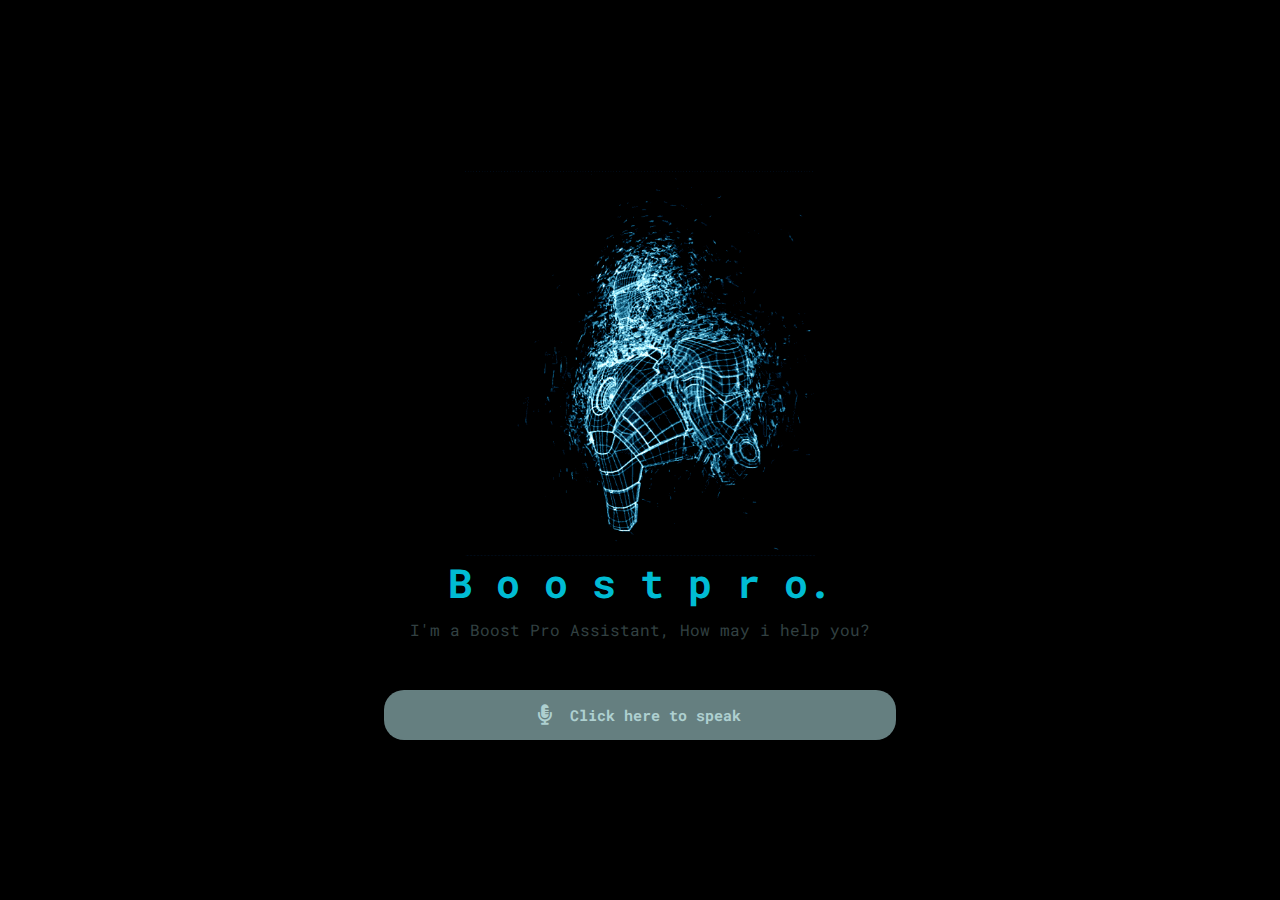
<file: assis.html>
<!DOCTYPE html>
<html lang="en">

<head>
    <meta charset="UTF-8">
    <meta http-equiv="X-UA-Compatible" content="IE=edge">
    <meta name="viewport" content="width=device-width, initial-scale=1.0">
    <title>Boost Pro. Assistant</title>
    <link rel="shortcut icon" href="avatar.png" type="image/x-icon">
    <link rel="stylesheet" href="assis.css">
    <link rel="stylesheet" href="https://cdnjs.cloudflare.com/ajax/libs/font-awesome/5.15.3/css/all.min.css">

</head>

<body>
    <section class="main">
        <div class="image-container">
            <div class="image">
                <img src="giphy.gif" alt="image">
            </div>
            <h1>B o o s t  p r o.</h1>
            <p>I'm a Boost Pro Assistant, How may i help you?</p>
        </div>
        <div class="input">
            <button class="talk"><i class="fas fa-microphone-alt"></i></button>
            <h1 class="content"> Click here to speak</h1>
        </div>
    </section>
    <script src="assis.js">

        



    </script>
</body>

</html>
</file>
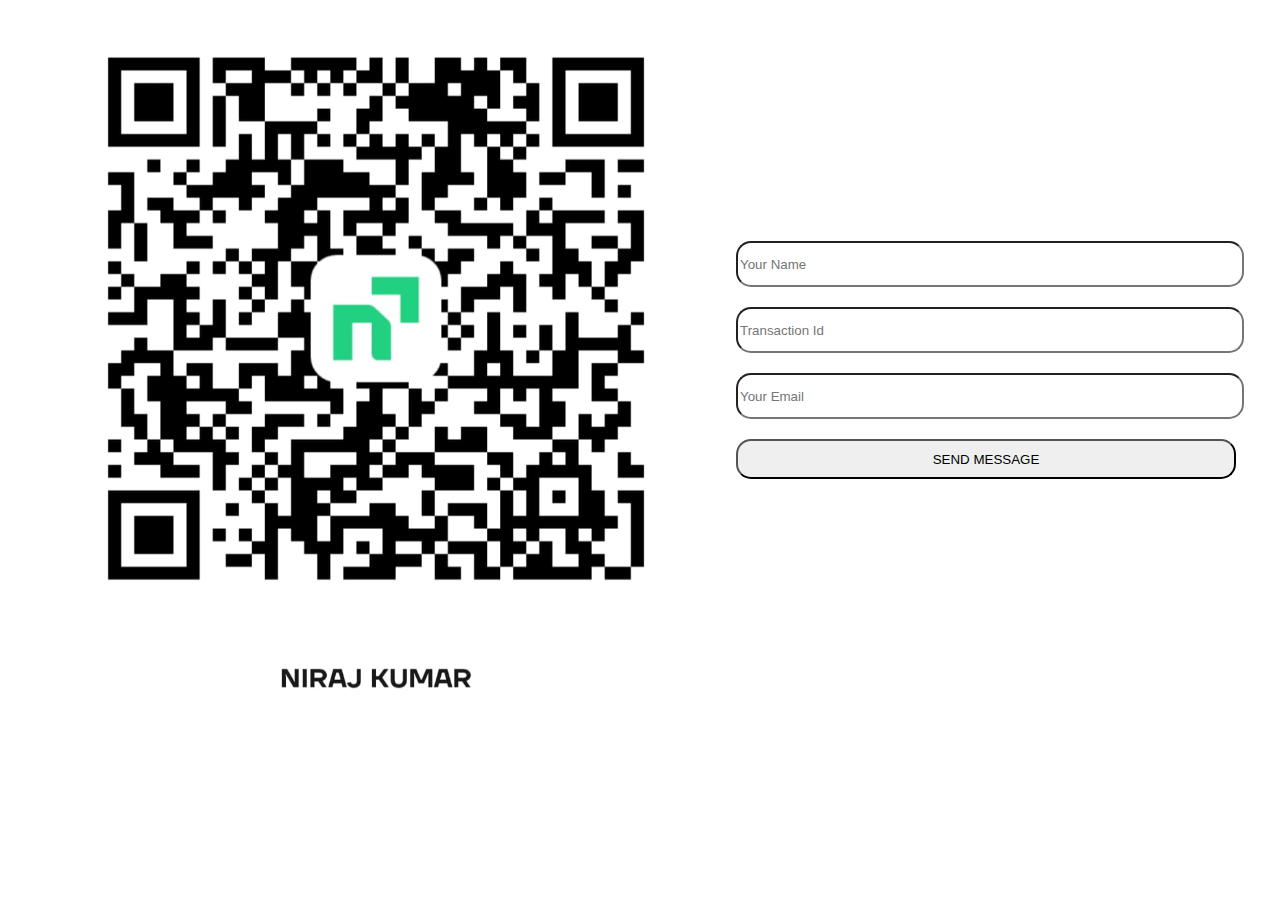
<file: buy.html>
<!DOCTYPE html>
<html lang="en">
<head>
    <meta charset="UTF-8">
    <meta name="viewport" content="width=device-width, initial-scale=1.0">
    <title>Document</title>
    <style>
        body{
            display: flex;
            justify-content: center;
            align-items: center;
            /* flex-direction: column; */
        }
        img{
            width: 700px;
            height: 700px;
        }
        input, button{
            width:500px;
            height: 40px;
            margin: 10px;
        }
       

    </style>
</head>
<body>
    <div><img src="grr.jpg" alt=""></div>
    <form action="https://api.web3forms.com/submit" method="POST">
        <input type="hidden" name="access_key" value="cd1175c4-c526-4153-8e14-49100a4d8523">
        <div>
            <input style="border-radius: 15px;" id="f_name" name="First Name" class="white black name_input" type="text"
                placeholder="Your Name" required><br>
            <input style="border-radius: 15px;" id="l_name" name="Last Name" class="white black name_input" type="text"
                placeholder="Transaction Id" required><br>
            <input style="border-radius: 15px;" class="white black" name="Email" id="email" type="email" placeholder="Your Email"
                required><br>
            
            <button style="border-radius: 15px;"class="white black" id="s_button" type="submit">SEND MESSAGE</button>
        </div>
    </form>
</body>
</html>
</file>
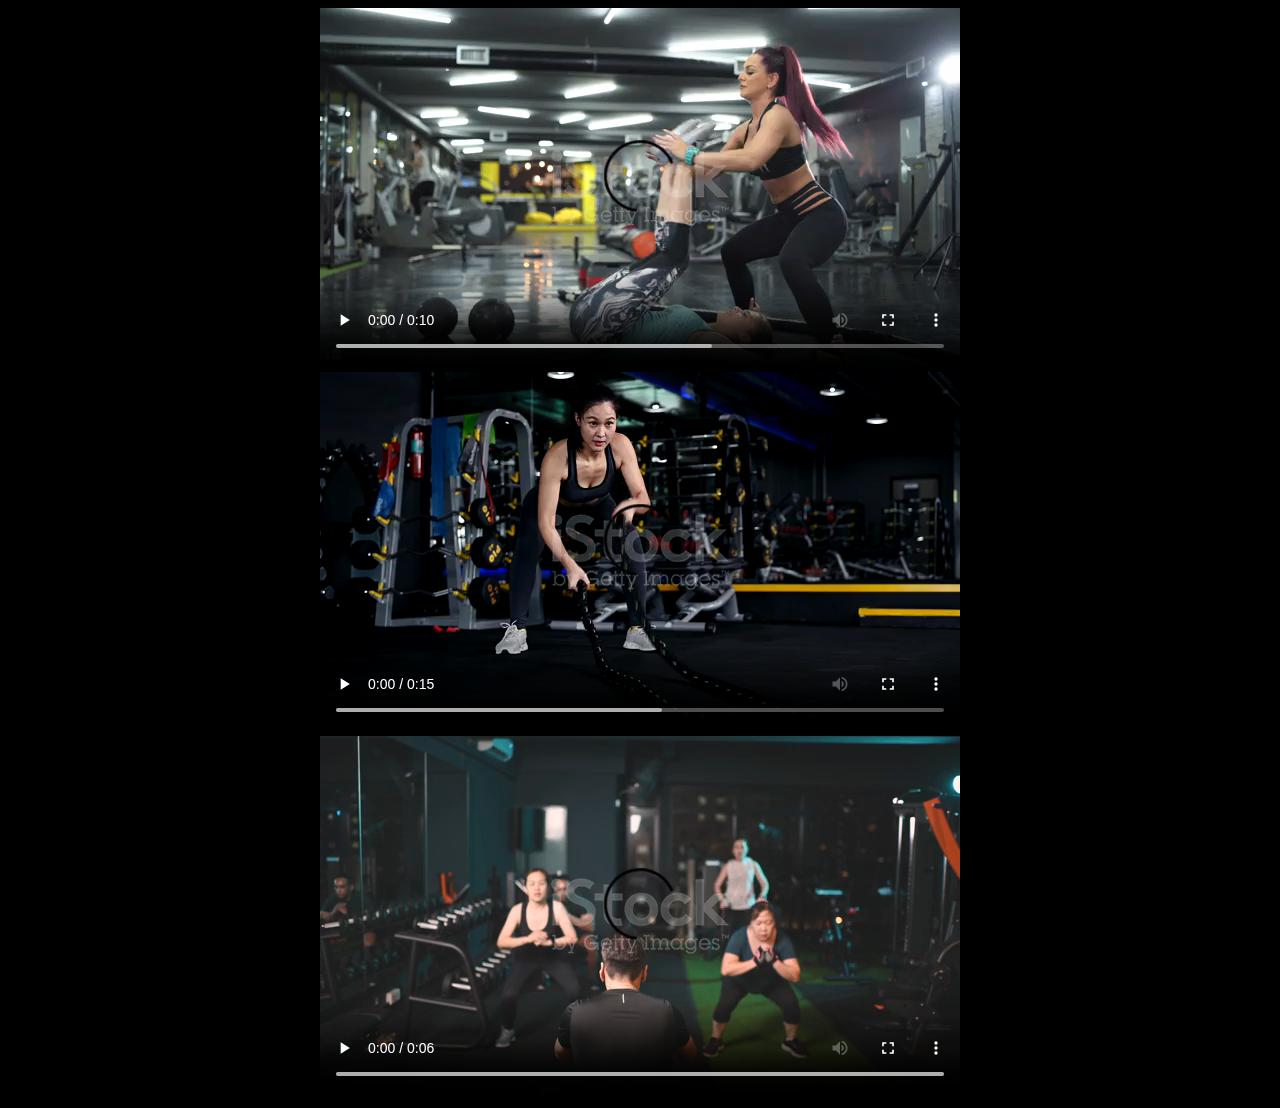
<file: cardio.html>
<!DOCTYPE html>
<html lang="en">
<head>
    <meta charset="UTF-8">
    <meta name="viewport" content="width=device-width, initial-scale=1.0">
    <title>dance</title>
    <style>
        body{
            background-color: black;
            display: flex;
            align-items: center;
            justify-content: center;
            flex-direction: column;
        }
        vid{
            object-fit: cover;
            width: 100vw;
            height: 100vh;

        }
    </style>
</head>
<body>
    <div><video src="videos/cardio4.mp4" controls></video></div>
    <div><video src="videos/cardio5.mp4" controls></video></div>
    <div><video src="videos/cardio6.mp4" controls></video></div>
    
</body>
</html>
</file>
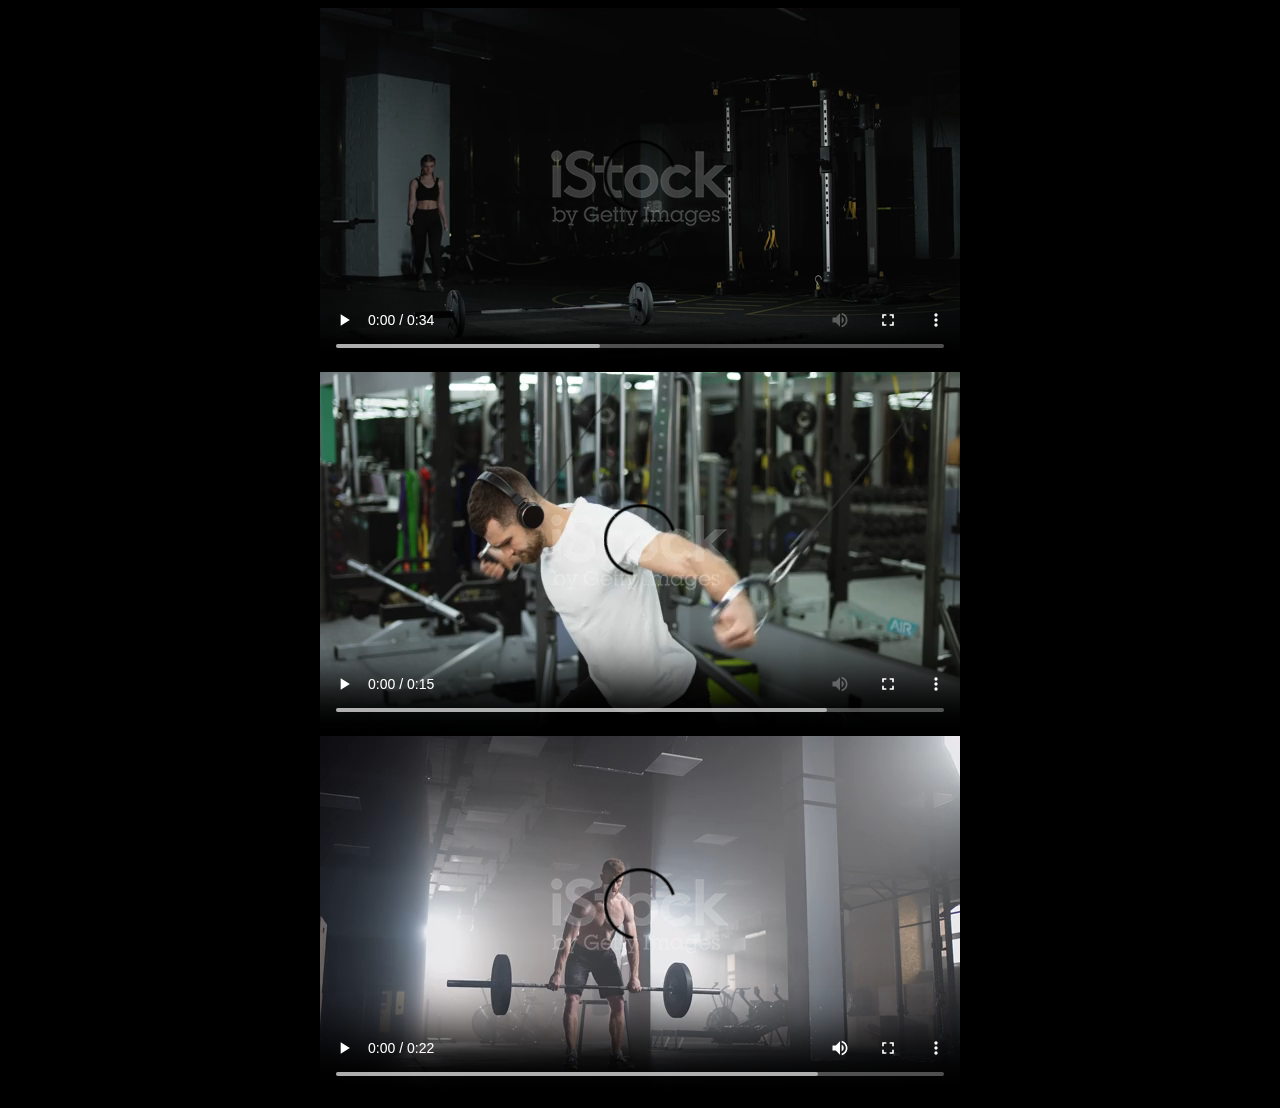
<file: dance copy.html>
<!DOCTYPE html>
<html lang="en">
<head>
    <meta charset="UTF-8">
    <meta name="viewport" content="width=device-width, initial-scale=1.0">
    <title>dance</title>
    <style>
        body{
            background-color: black;
            display: flex;
            align-items: center;
            justify-content: center;
            flex-direction: column;
        }
        vid{
            object-fit: cover;
            width: 100vw;
            height: 100vh;

        }
    </style>
</head>
<body>
    <div><video src="videos/w1.mp4" controls></video></div>
    <div><video src="videos/w2.mp4" controls></video></div>
    <div><video src="videos/w3.mp4" controls></video></div>
    
</body>
</html>
</file>
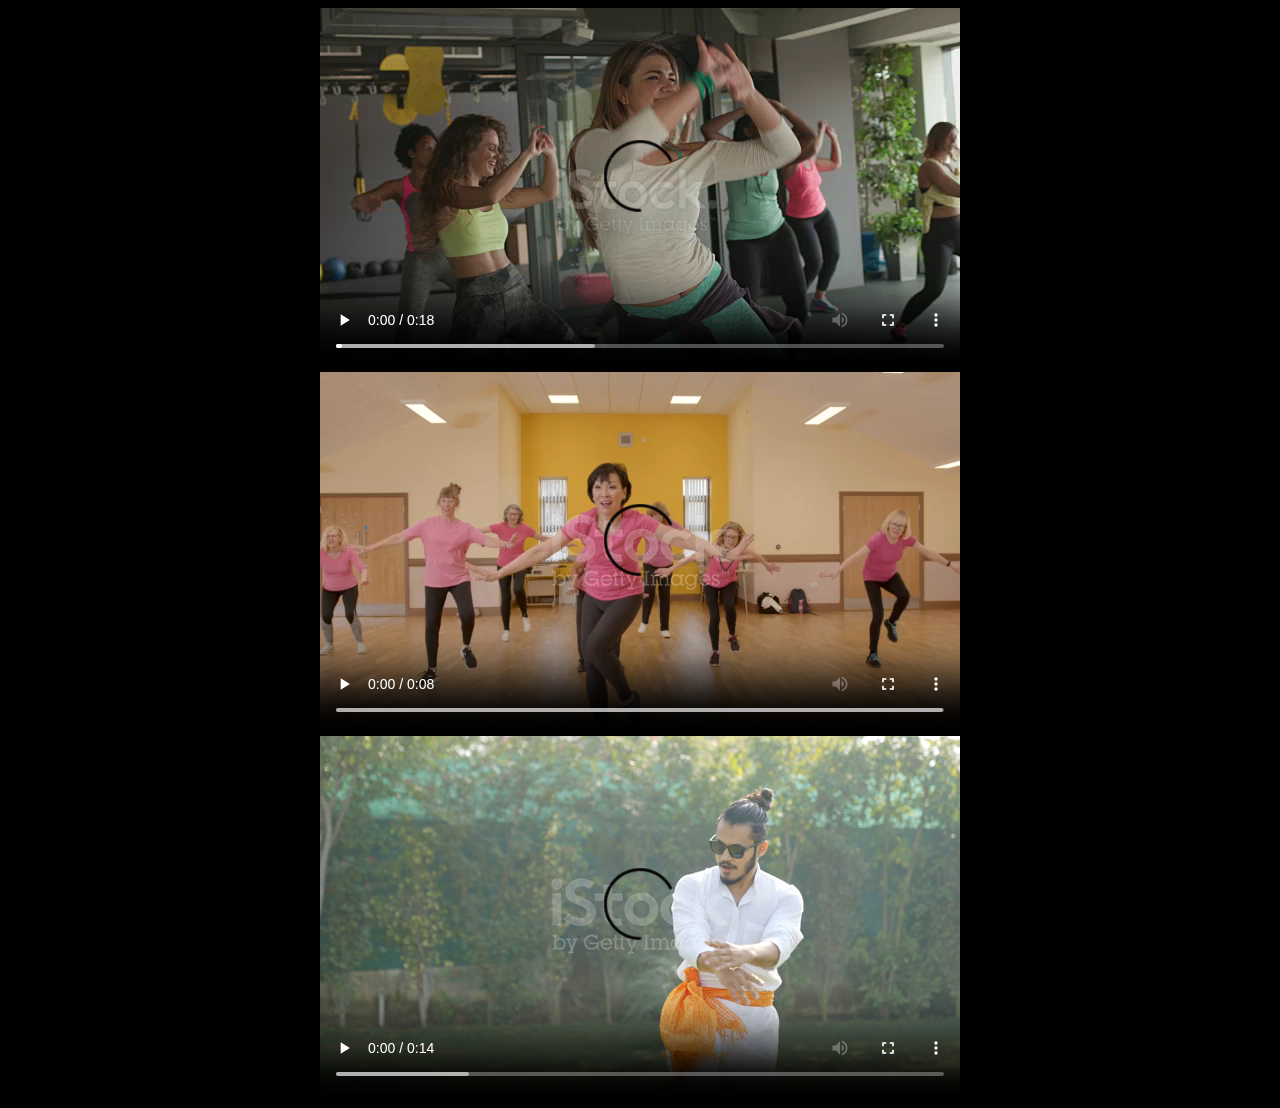
<file: dance.html>
<!DOCTYPE html>
<html lang="en">
<head>
    <meta charset="UTF-8">
    <meta name="viewport" content="width=device-width, initial-scale=1.0">
    <title>dance</title>
    <style>
        body{
            background-color: black;
            display: flex;
            align-items: center;
            justify-content: center;
            flex-direction: column;
        }
        vid{
            object-fit: cover;
            width: 100vw;
            height: 100vh;

        }
    </style>
</head>
<body>
    <div><video src="videos/video1.mp4" controls></video></div>
    <div><video src="videos/video2.mp4" controls></video></div>
    <div><video src="videos/video3.mp4" controls></video></div>
    
</body>
</html>
</file>
<file: assis.css>
@import url("https://fonts.googleapis.com/css2?family=Roboto+Mono:wght@100;200;300;400;500;600;700&display=swap");

* {
  margin: 0;
  padding: 0;
  box-sizing: border-box;
  font-family: "Roboto Mono", monospace;
}

.main {
  min-height: 100vh;
  position: relative;
  width: 100%;
  background: #000;
  display: flex;
  flex-direction: column;
  align-items: center;
  justify-content: center;
}

.main .image-container {
  padding: 10px;
}

.main .image-container .image {
  width: 100%;
  display: flex;
  align-items: center;
  justify-content: center;
}

.main .image-container .image img {
  width: 350px;
  align-items: center;
}


.main .image-container h1 {
  color: #00bcd4;
  text-align: center;
  margin-bottom: 10px;
  font-size: 40px;
}

.main .image-container p {
  color: #324042;
  text-align: center;
  margin-bottom: 40px;
}

.main .input {
  display: flex;
  justify-content: center;
  align-items: center;
  width: 40vw;
  height: 50px;
  border-radius: 20px;
  background: rgb(202 253 255 / 50%);
}

.main .input .talk {
  background: transparent;
  outline: none;
  border: none;
  width: 50px;
  height: 50px;
  display: flex;
  justify-content: center;
  align-items: center;
  font-size: 15px;
  cursor: pointer;
}

.main .input .talk i {
  font-size: 20px;
  color: #aed0d0;
}

.main .input .content {
  color: #aed0d0;
  font-size: 15px;
  margin-right: 20px;
}
</file>
